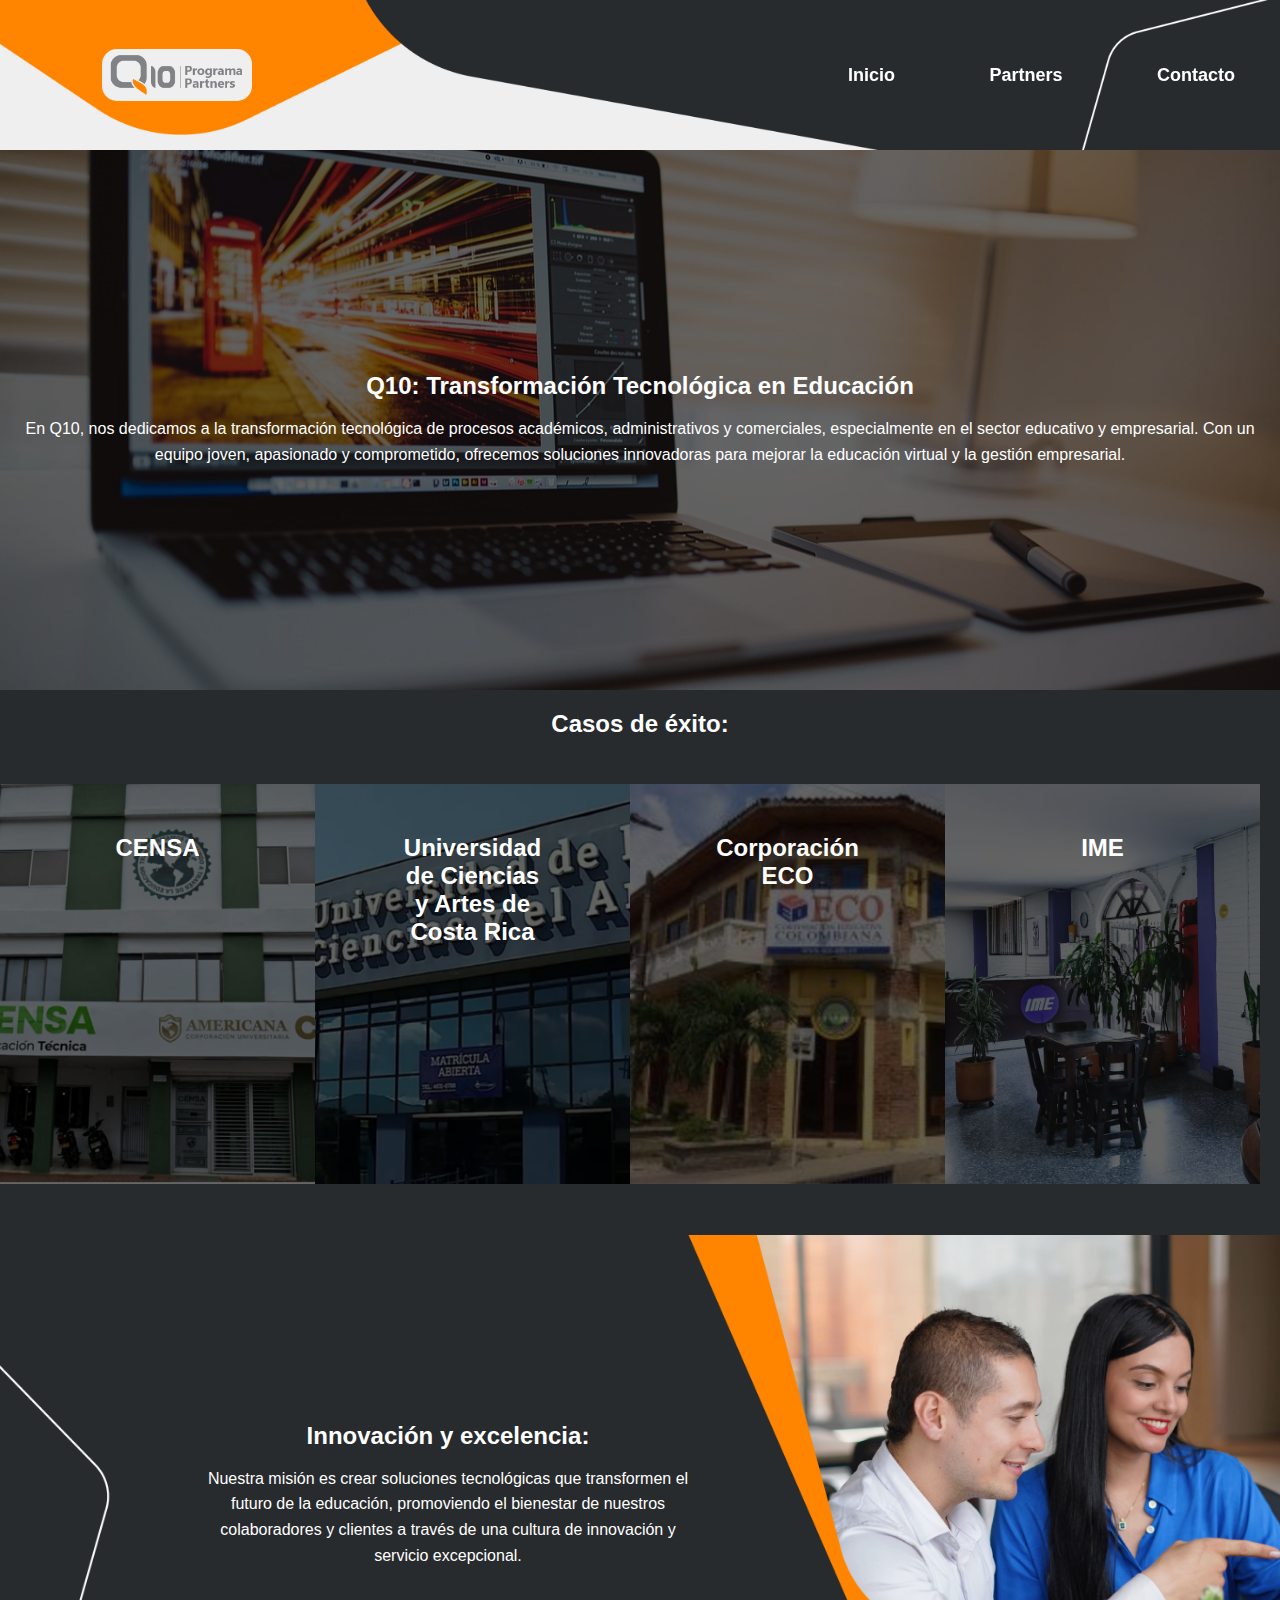
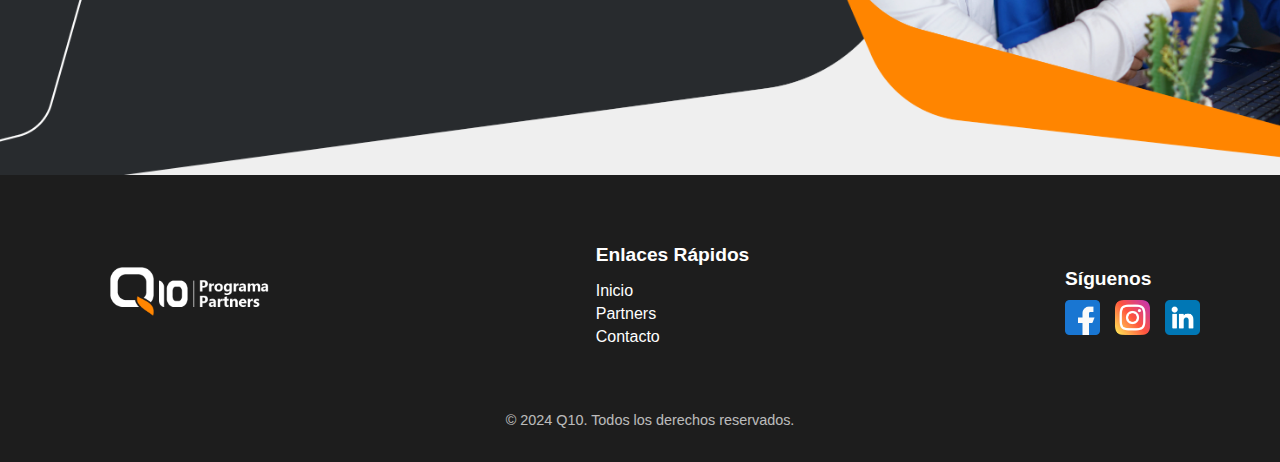
<file: index.html>
<!DOCTYPE html>
<html lang="es">
<head>
    <meta charset="UTF-8">
    <meta name="viewport" content="width=device-width, initial-scale=1.0">
    <title>Partners.Q10</title>
    <link rel="stylesheet" href="css/styles.css">
</head>
<body>
    <header>
        <img src="/assets/images/LOGO PROGRAMA PARTNER Q10.png" alt="Logo_1">
        <nav id="menu">
            <ul>
                <li><a href="#/" onclick="navigateTo(event, '/')">Inicio</a></li>
                <li><a href="#/partners" onclick="navigateTo(event, '/partners')">Partners</a></li>
                <li><a href="#/contact" onclick="navigateTo(event, '/contact')">Contacto</a></li>
            </ul>
        </nav>
       
        <div class="hamburger" id="hamburger">
            <div class="line"></div>
            <div class="line"></div>
            <div class="line"></div>
        </div>
        
        <nav id="sideMenu">
            <ul>
                <li><a href="#/" onclick="navigateTo(event, '/')">Inicio</a></li>
                <li><a href="#/partners" onclick="navigateTo(event, '/partners')">Partners</a></li>
                <li><a href="#/contact" onclick="navigateTo(event, '/contact')">Contacto</a></li>
            </ul>
        </nav>
    </header>
    
    <main id="app">
    </main>

    <footer id="main-footer" class="footer-container">
        <div class="footer-content">
            <div class="footer-logo">
                <img src="/assets/images/LOGO PROGRAMA PARTNER Q10 BLANCO.png" alt="Logo Q10">
            </div>
            <div class="footer-links">
                <h3>Enlaces Rápidos</h3>
                <ul>
                    <li><a href="#/" onclick="navigateTo(event, '/')">Inicio</a></li>
                    <li><a href="#/partners" onclick="navigateTo(event, '/partners')">Partners</a></li>
                    <li><a href="#/contact" onclick="navigateTo(event, '/contact')">Contacto</a></li>
                </ul>
            </div>
            <div class="footer-social">
                <h3>Síguenos</h3>
                <div class="social-icons">
                    <a href="https://facebook.com" target="_blank"><img src="/assets/icons/facebook.png" alt="Facebook"></a>
                    <a href="https://instagram.com" target="_blank"><img src="/assets/icons/instagram.png" alt="Instagram"></a>
                    <a href="https://linkedin.com" target="_blank"><img src="/assets/icons/linkedin.png" alt="LinkedIn"></a>
                </div>
            </div>
        </div>
        <div class="footer-bottom">
            <p>&copy; 2024 Q10. Todos los derechos reservados.</p>
        </div>
    </footer>
    
    
    <script src="js/router.js"></script>
    <script src="js/app.js"></script>
</body>
</html>
</file>
<file: css/styles.css>
body {
    font-family: Arial, sans-serif;
    margin: 0;
    padding: 0;
    background-color: #EFEFEF;
    text-align: center;
    padding-top: 150px;
}

header {
    position: fixed;
    top: 0;
    left: 0;
    width: 100%;
    background-image: url('/assets/images/ELEMENTO 1.webp');  
    background-size: cover;  
    background-position: center;  
    background-repeat: no-repeat;  
    display: flex;
    align-items: center;
    justify-content: space-between;
    height: 150px;
    transition: all 0.3s ease-in-out;
    z-index: 1000;
}

header.scrolled {
    background-image: none;
    background-color: #282B2E;
    height: 70px;
    box-shadow: 0px 4px 6px rgba(0, 0, 0, 0.1);
}

header.scrolled img {
    width: 120px;
    transition: width 0.3s ease-in-out;
}

nav a {
    color: white;
    transition: color 0.3s ease-in-out;
}

header img {
    width: 150px; 
    height: auto;
    z-index: 2;  
    background-color: #EFEFEF;
    margin: 0 8%;
    border-radius: 15px;
}

.hamburger {
    display: none;
    cursor: pointer;
    flex-direction: column;
    justify-content: space-around;
    align-items: center;
    width: 30px;
    height: 25px;
}

.hamburger .line {
    width: 30px;
    height: 4px;
    background-color: white;
    border-radius: 2px;
}

nav ul {
    list-style: none;
    padding: 0;
    margin: 0;
}

nav ul li {
    display: inline;
    margin: 0 45px;
}

nav a {
    color: white;
    text-decoration: none;
    font-weight: bold;
    font-size: 18px;
}

nav a:hover {
    color: #F79939;
}

nav a:active {
    color: #a86420;
}


#sideMenu {
    position: fixed;
    top: 0;
    right: -250px;
    width: 200px;
    height: 100%;
    background-color: #333;
    transition: right 0.3s ease-in-out;
    z-index: 1000;
    padding-top: 10px;
}

#sideMenu ul {
    display: flex;
    flex-direction: column;
    align-items: center;
}

#sideMenu ul li {
    margin: 20px 0;
}


#sideMenu.open {
    right: 0;
}


@media (max-width: 1000px) {
    nav ul {
        display: none;
    }

    .hamburger {
        display: flex;
        margin: 0 5%;
    }

    #sideMenu ul li {
        margin: 20px 0;
        font-size: 22px;
    }

    header img{
        width: 120px;
        height: auto;
        margin: 0 7%;
        border-radius: 10px;
    }
}













/* Partner seccion */
#partners-section {
    text-align: center;
    margin: 20px auto;
}

.partners-header {
    display: flex;
}

.partners-header-img img{
    width: 500px;
    height: auto;
    margin: 0 10%;
}

.partners-header-text{
    padding: 0 10%;
    display: flex;
    flex-direction: column;
    align-items: center;
    justify-content: center;
    text-align: start;
}


.partners-header h1 {
    font-size: 2rem;
    color: #333;
    margin-bottom: 10px;
}

.partners-header p {
    font-size: 1.2rem;
    color: #555;
    margin-bottom: 20px;
}


.cta-button {
    background-color: #F79939;
    color: white;
    border: none;
    padding: 12px 24px;
    font-size: 1.1rem;
    font-weight: bold;
    cursor: pointer;
    border-radius: 5px;
    transition: background 0.3s;
}

.cta-button:hover {
    background-color: #dd8b38;
}


/*Partners benefts*/

.partners-benefits{
    margin-top: 150px;
}

.partners-benefits {
    position: relative;
    margin-top: 150px;
    display: flex;
    flex-direction: column;
    align-items: center;
    justify-content: center;
}

.partners-benefits img {
    position: absolute;
    right: -15%;
    top: -40%;
    transform: rotate(-12deg);
    width: 400px; 
    max-width: 500px; 
    height: auto;
    object-fit: cover;
    z-index: -1; 
    opacity: 0.8; 
}

.partners-benefits h2, .partners-global h2, .partners-sustainability h2 {
    font-size: 1.8rem;
    color: #222;
    margin-top: 30px;
}

.partners-benefits ul {
    list-style: none;
    padding: 0;
    display: flex;
    flex-direction: column;
    align-items: center;
    justify-content: center;
}

.partners-benefits li {
    font-size: 1.2rem;
    color: #302f2f;
    margin: 10px 0;
    background-color: white;
    width: 70%;
    height: 50px;
    padding: 10px 20px;
    border-radius: 5px;
    box-shadow: 4px 4px 10px rgba(0, 0, 0, 0.1); 
    transition: box-shadow 0.3s ease-in-out, transform 0.2s ease-in-out;
}

.partners-benefits li:hover {
    transform: scale(1.05);
    box-shadow: 8px 8px 16px rgba(0, 0, 0, 0.2);
}

.partners-global {
    margin-top: 50px;
    display: flex;
    align-items: center;
    justify-content: space-between;
}

.partners-global-text{
    padding: 0 5%;
    display: flex;
    flex-direction: column;
    align-items: center;
    justify-content: center;
    font-size: 25px;
}

.partners-global-img img {
    padding-right: 15px;
    width: 500px;
    height: auto;
}


/* Partner-Steps*/
.partners-steps {
    position: relative;
    margin: 150px 0;
    display: flex;
    flex-direction: column;
    align-items: center;
    justify-content: center;
}

.partners-steps img {
    position: absolute;
    left: -15%;
    top: -80%;
    transform: rotate(-12deg);
    width: 400px; 
    max-width: 500px; 
    height: auto;
    object-fit: cover;
    z-index: -1; 
    opacity: 0.8; 
}

.partners-steps h1 {
    font-size: 2rem;
    color: #222;
    margin-bottom: 50px;
    font-weight: bold;
}


.partners-steps-carts {
    width: 100%;
    display: flex;
    align-items: center;
    justify-content: space-evenly;
}

.partners-steps-cart {
    width: 300px;
    height: 200px;
    background: linear-gradient(to bottom right, #fcb977 50%, #ffffff 50%);
    display: flex;
    align-items: center;
    flex-direction: column;
    justify-content: center;
    border-radius: 5px;
    box-shadow: 4px 4px 10px rgba(0, 0, 0, 0.1); 
    transition: 
        box-shadow 0.3s ease-in-out, 
        transform 0.2s ease-in-out, 
        background 1s ease-in-out; 
}

.partners-steps-cart:hover {
    transform: scale(1.05);
    box-shadow: 8px 8px 16px rgba(0, 0, 0, 0.2);
    background: #fcb977; 
}



@media screen and (max-width: 1000px) {

    /* Partners Section */
    #partners-section {
        margin: 20px 10px;
    }

    .partners-header {
        flex-direction: column;
        text-align: center;
    }

    .partners-header-img img {
        width: 90%;
        margin: 0;
    }

    .partners-header-text {
        padding: 0 5%;
        text-align: center;
    }

    .partners-header h1 {
        font-size: 1.5rem;
    }

    .partners-header p {
        font-size: 1rem;
    }

    .cta-button {
        padding: 10px 20px;
        font-size: 1rem;
    }

    /* Partners Benefits */
    .partners-benefits {
        margin-top: 50px;
    }

    .partners-benefits img {
        display: none;
    }

    .partners-benefits h2 {
        font-size: 1.5rem;
    }

    .partners-benefits ul {
        width: 100%;
    }

    .partners-benefits li {
        width: 90%;
        font-size: 1rem;
        padding: 8px 15px;
    }

    /* Partners Global */
    .partners-global {
        flex-direction: column;
        align-items: center;
        margin-top: 50px;
    }

    .partners-global-text {
        font-size: 20px;
        text-align: center;
    }

    .partners-global-img img {
        width: 90%;
        margin: 0;
    }

    /* Partners Steps */
    .partners-steps {
        margin: 50px 0;
    }

    .partners-steps img {
        display: none;
    }

    .partners-steps h1 {
        font-size: 1.8rem;
    }

    .partners-steps-carts {
        flex-direction: column;
    }

    .partners-steps-cart {
        width: 80%;
        height: auto;
        margin-bottom: 20px;
    }
}


@media screen and (max-width: 480px) {

    .partners-header h1 {
        font-size: 1.2rem;
    }

    .partners-header p {
        font-size: 0.9rem;
    }

    .cta-button {
        padding: 8px 16px;
        font-size: 0.9rem;
    }

    .partners-benefits img {
        display: none;
    }

    .partners-global-img img {
        display: none;
    }

    .partners-benefits h2 {
        font-size: 1.2rem;
    }

    .partners-benefits li {
        font-size: 0.9rem;
    }

    .partners-global-text {
        font-size: 18px;
    }

    .partners-steps h1 {
        font-size: 1.5rem;
    }

    .partners-steps-cart {
        width: 100%;
    }
}
















/* Home Section */
#home-section {
    text-align: center;
}

#home-section-1 {
    position: relative;
    width: 100%;
    height: 60vh;
    display: flex;
    flex-direction: column;
    align-items: center;
    justify-content: center;
    background-image: url('/assets/images/back-home.png'); 
    background-size: cover; 
    background-position: center center; 
    background-repeat: no-repeat;
}

#home-section-2 {
    display: flex;
    flex-direction: column;
    width: 100%;
    height: auto;
    background-color: #282B2E;
}

.home-case-list {
    display: flex;
    justify-content: space-around;
    flex-wrap: wrap;
    padding: 20px;
}

.home-case-item {
    position: relative;
    height: 40vh;
    flex: 1;
    display: flex;
    justify-content: center;
    align-items: center;
    text-align: center;
    background-size: cover;
    background-position: center;
    color: white;
    transition: all 0.3s ease;
    padding: 20px;
    overflow: hidden;
}


.home-case-item:nth-child(1) {
    background-image: url('/assets/images/censa_back.png');
}
.home-case-item:nth-child(2) {
    background-image: url('/assets/images/costa_rica_back.png');
}
.home-case-item:nth-child(3) {
    background-image: url('/assets/images/eco_back.png');
}
.home-case-item:nth-child(4) {
    background-image: url('/assets/images/ime.png');
}


.home-case-item:hover {
    flex: 1.5;
    background-color: rgba(0, 0, 0, 0.7);
}


.case-title {
    font-size: 1.5em;
    font-weight: bold;
    position: absolute;
    top: 10%;
    left: 50%;
    transform: translateX(-50%);
    color: white;
    padding: 10px;
    border-radius: 10px;
}


.case-content {
    opacity: 0;
    transition: opacity 0.3s ease;
    width: 80%;
    color: white;
}


.home-case-item:hover .case-content {
    opacity: 1;
}


@media (max-width: 1024px) {
    .home-case-item {
        flex: 1 1 100%; 
        height: 35vh; 
    }
}

@media (max-width: 768px) {
    .home-case-item {
        flex: 1 1 100%; 
        height: 35vh; 
    }
}




.home-subtitle {
    font-size: 24px;
    font-weight: bold;
    color: #ffffff;
    margin-bottom: 10px;
}

.home-text {
    font-size: 16px;
    color: #ffffff;
    line-height: 1.6;
    margin-bottom: 20px;
}

.home-case-list {
    list-style-type: none;
    padding-left: 0;
}

.home-case-item {
    font-size: 16px;
    color: #495057;
    margin-bottom: 15px;
}

.home-case-item strong {
    font-weight: bold;
    color: #F79939;
}


#home-section-3{
    width: 100%;
    height: 60vh;
    background-image: url('/assets/images/ELEMENTO 5.webp');  
    background-size: cover;  
    background-position: center;  
    background-repeat: no-repeat;

    display: flex;
    flex-direction: column;
    align-items: start;
    justify-content: center;
}

#home-section-3 h2 {
    margin: 0;
}

.home-section-3-text {
    margin-left: 15%;
    width: 40vw;
    display: flex;
    flex-direction: column;
    align-items: center;
    justify-content: center;
}






.contact-section {
    margin: 100px 0;
    width: 100%;
    height: auto;
    display: flex;
    justify-content: space-around;
    flex-wrap: wrap; /* Esto hace que el contenido se acomode bien en pantallas pequeñas */
    gap: 20px; /* Espacio entre elementos */
}

.contact {
    background: white;
    padding: 20px;
    border-radius: 10px;
    box-shadow: 0 0 10px #F79939;
    width: 100%; /* En pantallas pequeñas ocupan todo el ancho */
    max-width: 400px;
    text-align: center;
    display: flex;
    flex-direction: column;
    align-items: center;
    justify-content: center;
}

.contact-img {
    width: 50%;
    height: auto;
    border-radius: 10px;
    margin-bottom: 20px;
    background-image: url('/assets/images/contactimage.webp');
    background-size: cover;
    background-position: center;
    background-repeat: no-repeat;
}

h1 {
    color: #333;
}

.contact-form {
    display: flex;
    flex-direction: column;
    width: 90%;
}

.input-field,
.textarea-field {
    width: 100%;
    padding: 10px;
    margin: 10px 0;
    border: 1px solid #ccc;
    border-radius: 5px;
    font-size: 16px;
}

.textarea-field {
    height: 100px;
    resize: none;
}

/* MEDIA QUERIES */

@media (max-width: 1000px) {
    .contact-section {
        width: 90%;
        justify-content: center;
    }

    .contact {
        width: 80%;
    }

    .contact-img {
        width: 40%;
    }
}














/*  Footer */
#main-footer {
    width: 100%;
    background-color: #1d1d1d;
    color: white;
    text-align: center;
    font-size: 1rem;
    padding: 20px 10px;
}


.footer-content {
    width: 100%;
    display: flex;
    flex-wrap: wrap;
    justify-content: space-between;
    align-items: center;
    max-width: 1100px;
    margin: 0 auto;
    padding: 20px;
}


.footer-logo img {
    width: 180px;
    max-width: 100%;
}


.footer-links,
.footer-social {
    text-align: left;
    margin: 10px 0;
}


.footer-links h3,
.footer-social h3 {
    font-size: 1.2rem;
    margin-bottom: 10px;
}


.footer-links ul {
    list-style: none;
    padding: 0;
}

.footer-links li {
    margin-bottom: 5px;
}

.footer-links a {
    text-decoration: none;
    color: white;
    transition: color 0.3s ease;
}

.footer-links a:hover {
    color: #dd8b38;
}

.social-icons {
    display: flex;
    gap: 15px;
}

.social-icons a img {
    width: 35px;
    transition: transform 0.3s ease;
}

.social-icons a:hover img {
    transform: scale(1.2);
}

.footer-bottom {
    margin-top: 20px;
    font-size: 0.9rem;
    opacity: 0.7;
}

@media screen and (max-width: 1200px) {
    .footer-content {
        flex-direction: column;
        text-align: center;
        align-items: center;
    }

    .footer-links,
    .footer-social {
        text-align: center;
    }

    .social-icons {
        justify-content: center;
    }

    .footer-logo img {
        width: 150px;
    }

    .social-icons a img {
        width: 30px;
    }
}
</file>
